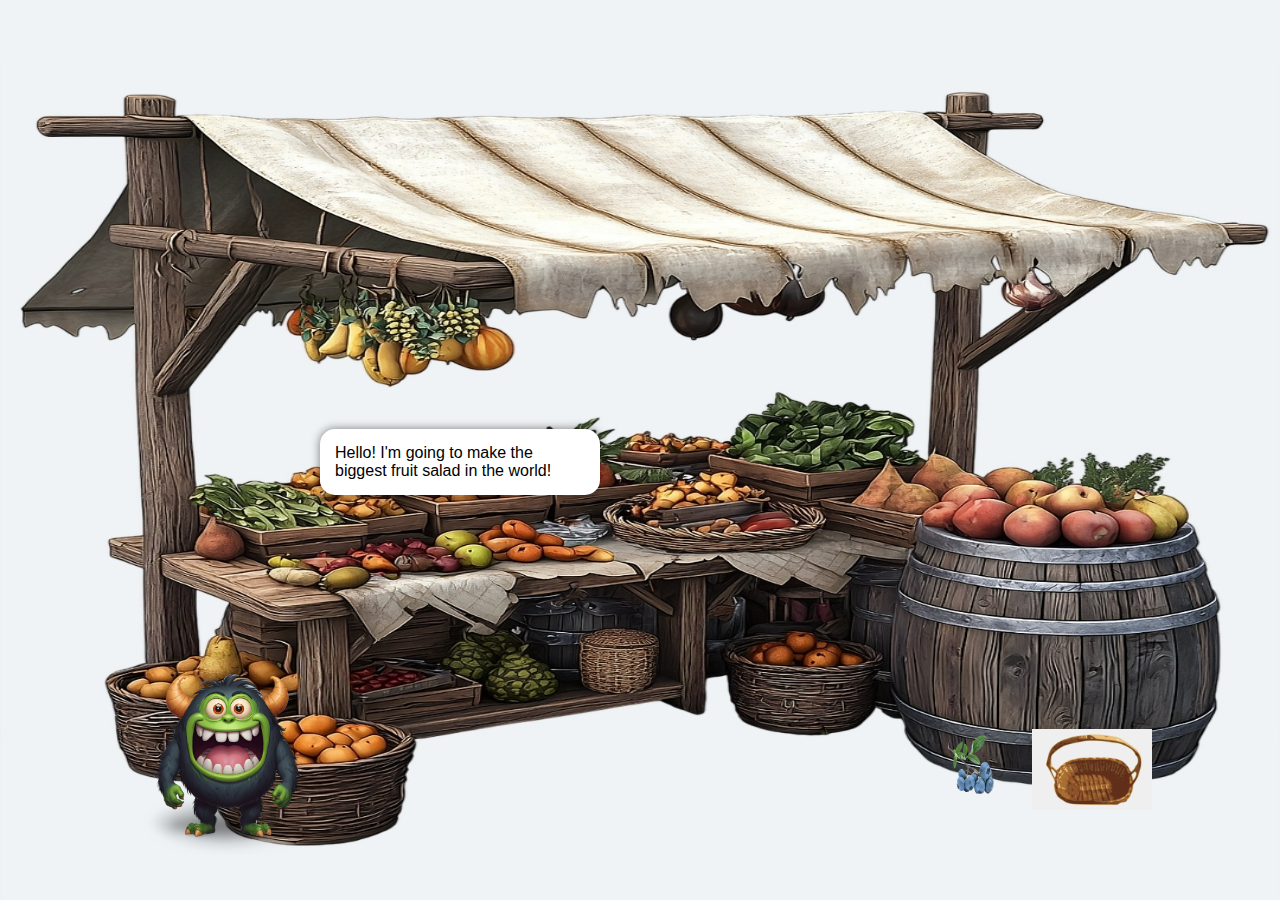
<file: games/fruit-salad/index.html>
<!DOCTYPE html>
<html lang="en">
<head>
  <meta charset="UTF-8">
  <meta name="viewport" content="width=device-width, initial-scale=1.0">
  <title>Fruit Salad - MathFun Game</title>
  <link rel="stylesheet" href="style.css">
</head>
<body>

<div class="game-container">
  <img src="images/background.png" class="background">

  <img src="images/character1.png" class="character">

  <div class="speech-bubble" id="speech">
    Hello! I'm going to make the biggest fruit salad in the world!
  </div>

  <button id="playSpeech">🔊</button>
  
  <div class="items-container">
    <img src="images/blueberry.png" class="item draggable" draggable="true">
    <img src="images/box.png" class="box droppable">
  </div>
  
  <button id="langToggle">عربي</button>
</div>

<script src="script.js"></script>
</body>
</html>
</file>
<file: games/fruit-salad/style.css>
body {
    margin: 0;
    padding: 0;
    overflow: hidden;
    font-family: 'Comic Sans MS', sans-serif;
}

.game-container {
    position: relative;
    width: 100vw;
    height: 100vh;
}

.background {
    width: 100%;
    height: 100%;
    position: absolute;
}

.character {
    position: absolute;
    bottom: 5%;
    left: 10%;
    width: 200px;
    animation: bounce 1.5s infinite;
}

.speech-bubble {
    position: absolute;
    bottom: 45%;
    left: 25%;
    width: 250px;
    background: #fff;
    padding: 15px;
    border-radius: 15px;
    box-shadow: 0 0 10px rgba(0,0,0,0.5);
    font-size: 16px;
}

.audio-btn {
    position: absolute;
    bottom: 52%;
    left: 23%;
    font-size: 30px;
    background: transparent;
    border: none;
    cursor: pointer;
}

.items-container {
    position: absolute;
    bottom: 10%;
    right: 10%;
    display: flex;
    gap: 20px;
}

.item {
    width: 80px;
    cursor: grab;
}

.box {
    width: 120px;
}

@keyframes bounce {
    0%, 100% { transform: translateY(0); }
    50% { transform: translateY(-10px); }
}
</file>
